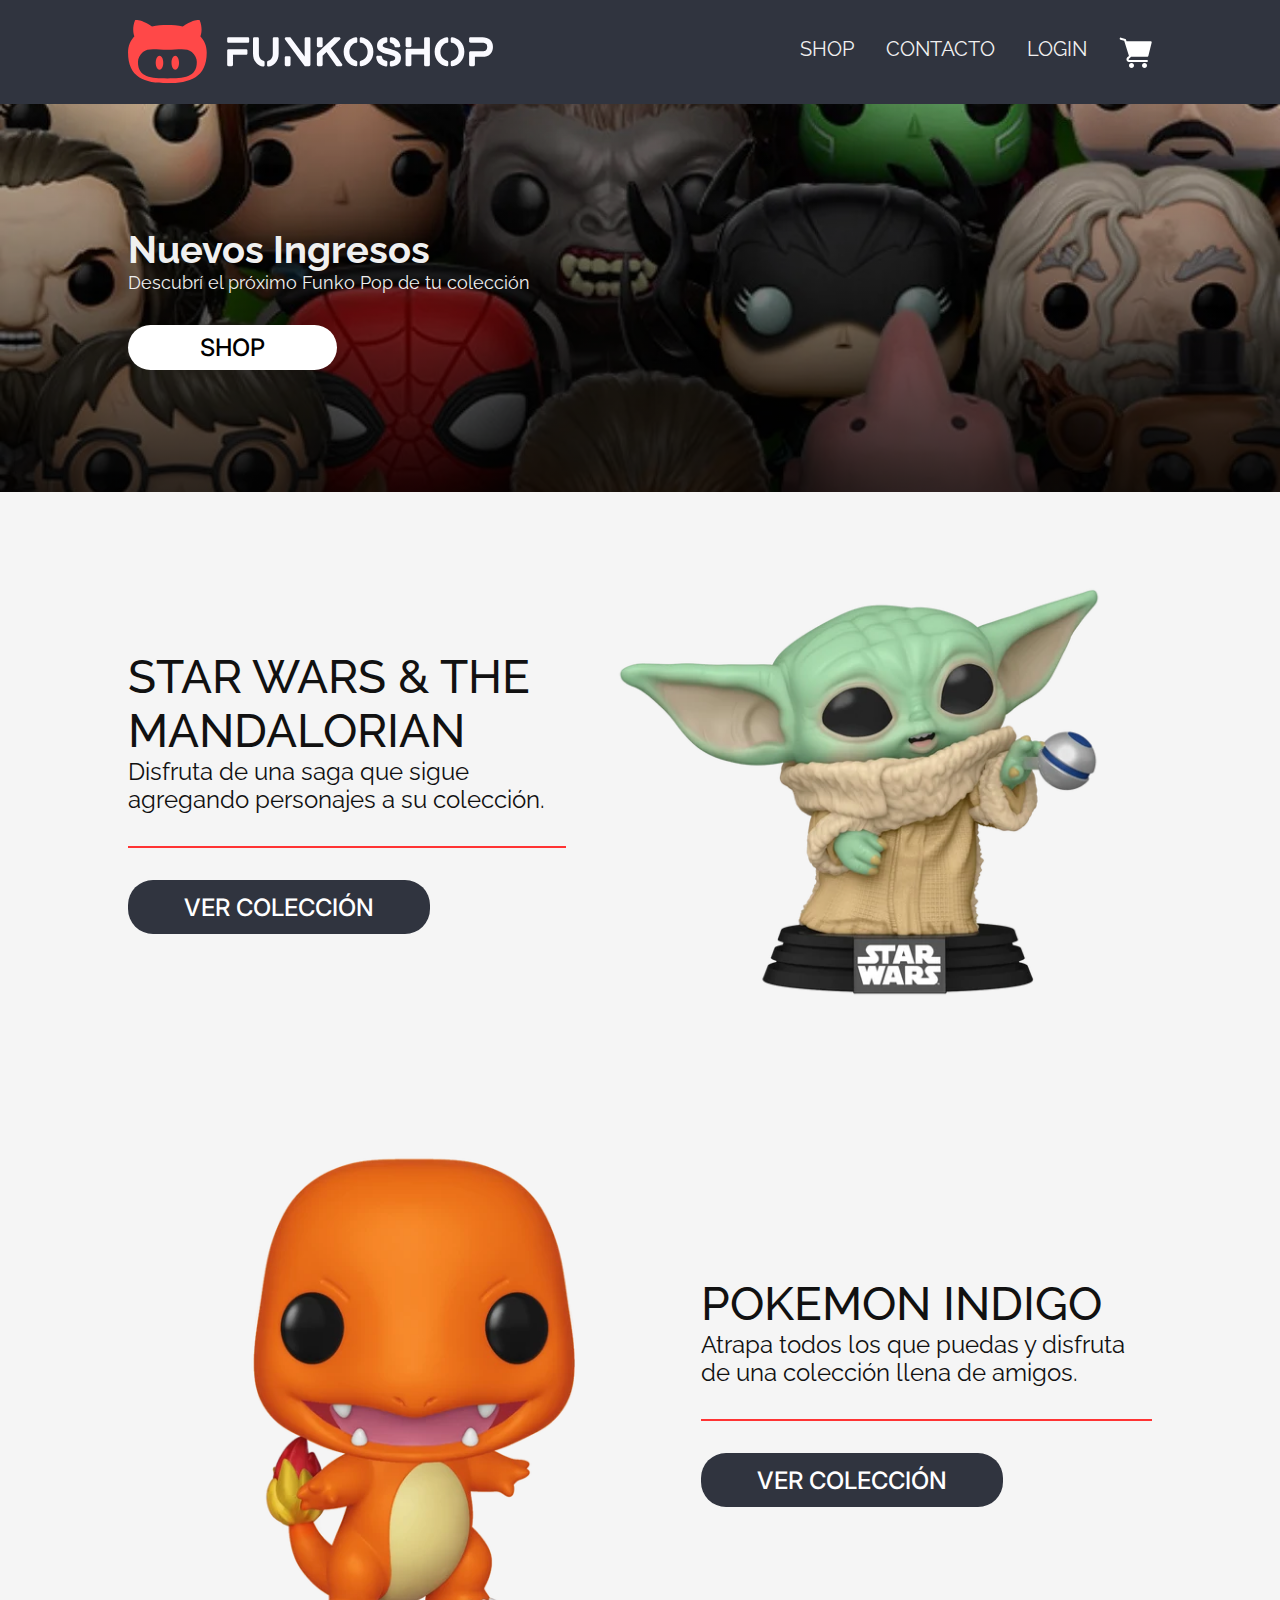
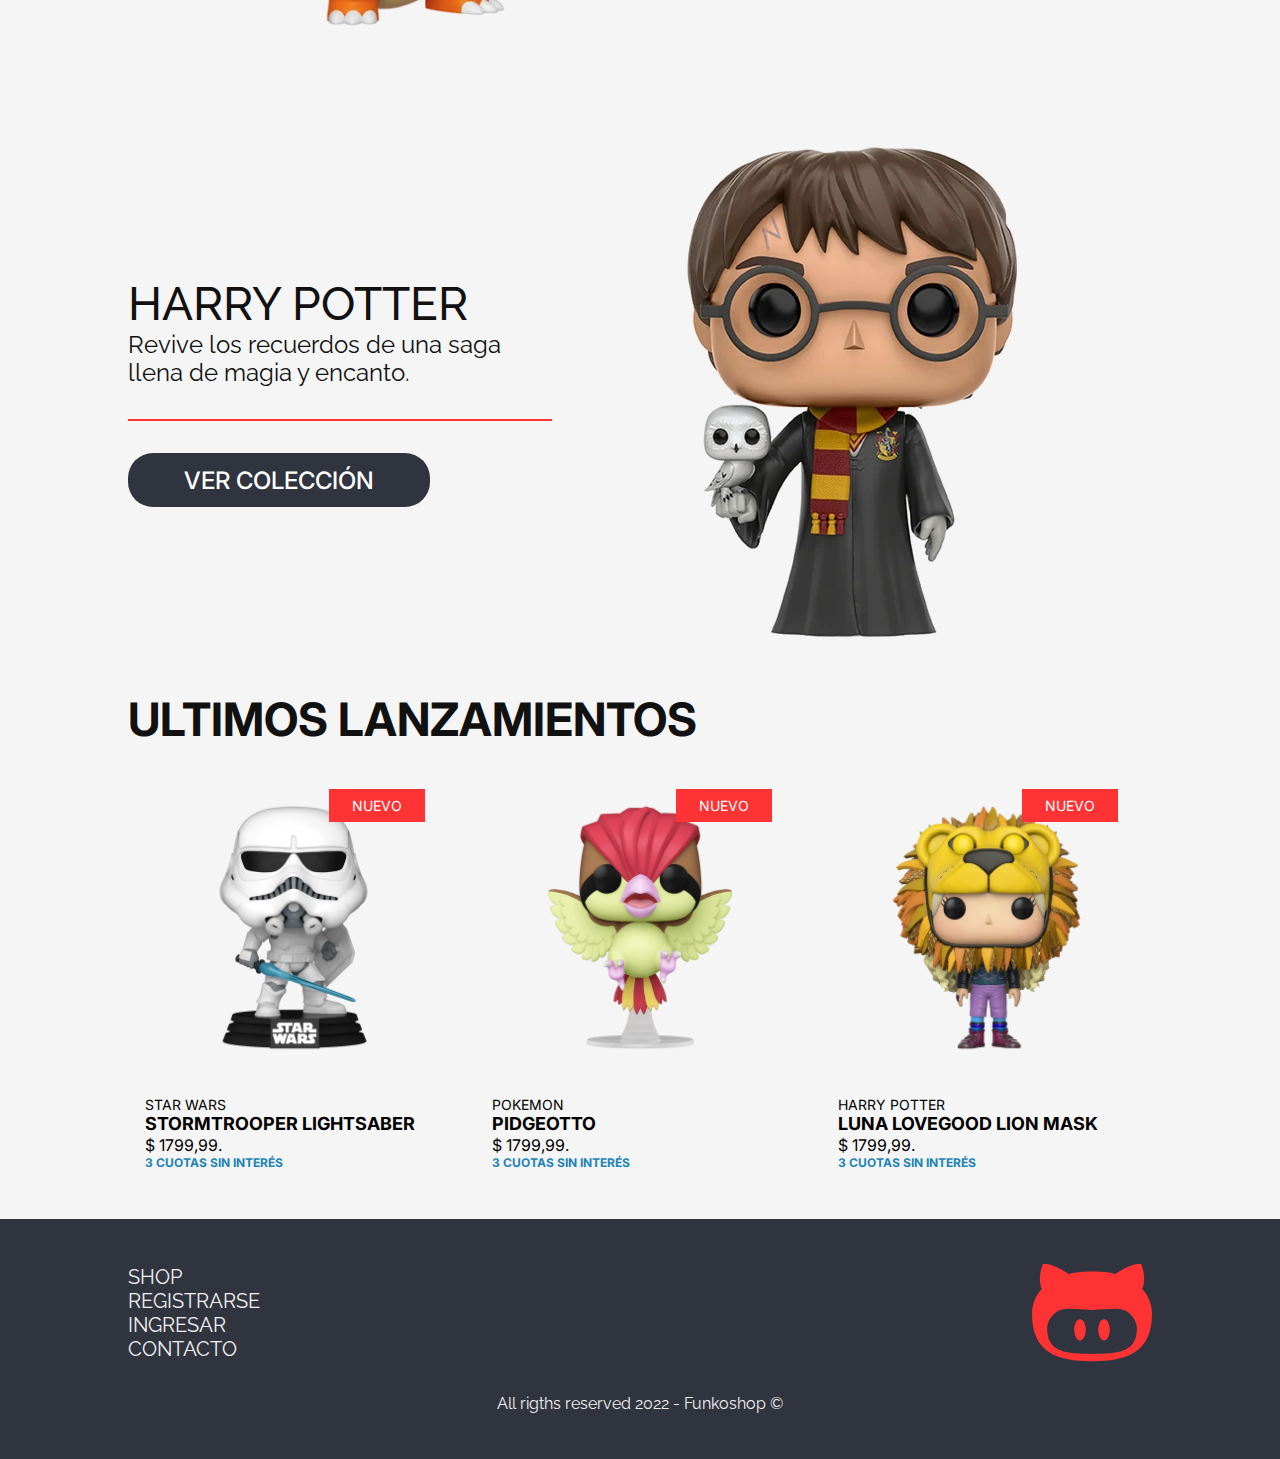
<file: funkoshop/index.html>
<!DOCTYPE html>
<html lang="es">

<head>
  <meta charset="UTF-8">
  <meta http-equiv="X-UA-Compatible" content="IE=edge">
  <meta name="viewport" content="width=device-width, initial-scale=1.0">
  <title>Home | Funkoshop</title>
  <link rel="stylesheet" href="css/index.css">
  <link rel="shortcut icon" href="img/branding/isotype.svg" type="image/x-icon">
</head>

<body>

  <header>

    <nav>
      <picture>
        <a href="">
          <img class="logo-horizontal" src="img/branding/logo_light_horizontal.svg" alt="logo horizontal">
        </a>
      </picture>

      <ul class="navegacion">
        <li>
          <a href="">SHOP</a>
        </li>
        <li>
          <a href="">CONTACTO</a>
        </li>
        <li>
          <a href="">LOGIN</a>
        </li>
        <li>
          <a href="">
            <img src="img/icons/cart-icon.svg" alt="">
          </a>
        </li>

      </ul>
    </nav>

  </header>

  <section class="banner">
    <article class="nuevos-ingresos">
      <h2>Nuevos Ingresos</h2>
      <p>Descubrí el próximo Funko Pop de tu colección</p>
      <a class="boton" href="">SHOP</a>
    </article>
  </section>

  <main>

    <section class="categorias">
      <article>
        <div class="categoria-texto">
          <h3>STAR WARS & THE MANDALORIAN</h3>
          <p> Disfruta de una saga que sigue agregando personajes a su colección.</p>
          <a class="boton" href="">VER COLECCIÓN</a>
        </div>
        <picture>
          <img src="img/star-wars/baby-yoda-1.webp" alt="figura Funko de Grou de la serie Madalorian">
        </picture>
      </article>

      <article>
        <div class="categoria-texto">
          <h3>POKEMON INDIGO</h3>
          <p>Atrapa todos los que puedas y disfruta de una colección llena de amigos.</p>
          <a class="boton" href="">VER COLECCIÓN</a>
        </div>
        <picture>
          <img src="img/pokemon/charmander-1.webp" alt="">
        </picture>
      </article>

      <article>
        <div class="categoria-texto">

          <h3>HARRY POTTER</h3>
          <p>Revive los recuerdos de una saga llena de magia y encanto.</p>
          <a class="boton" href="">VER COLECCIÓN</a>
        </div>
        <picture>
          <img src="img/harry-potter/harry-1.webp" alt="">
        </picture>
      </article>
    </section>

    <section class="ultimos-lanzamientos">
      <h2>ULTIMOS LANZAMIENTOS</h2>
      <ul class="contenedor-cards">
        <li>
          <article>
            <a href="">
              <figure class="card">
                <img src="img/star-wars/trooper-1.webp" alt="">
                <span class="nuevo">NUEVO</span>
                <figcaption>
                  <p class="coleccion">
                    STAR WARS
                  </p>
                  <h4 class="item">
                    STORMTROOPER LIGHTSABER
                  </h4>
                  <p class="precio">
                    $ 1799,99.
                  </p>
                  <p class="oferta">
                    3 CUOTAS SIN INTERÉS
                  </p>
                </figcaption>

              </figure>

            </a>
          </article>
        </li>
        <li>
          <article>
            <a href="">
              <figure class="card">

                <img src="img/pokemon/pidgeotto-1.webp" alt="">
                <span class="nuevo">NUEVO</span>
                <figcaption>
                  <p class="coleccion">
                    POKEMON
                  </p>
                  <h4 class="item">
                    PIDGEOTTO
                  </h4>
                  <p class="precio">
                    $ 1799,99.
                  </p>
                  <p class="oferta">
                    3 CUOTAS SIN INTERÉS
                  </p>
                </figcaption>

              </figure>
            </a>
          </article>
        </li>
        <li>
          <article>
            <a href="">
              <figure class="card">

                <img src="img/harry-potter/luna-1.webp" alt="">
                <span class="nuevo">NUEVO</span>
                <figcaption>
                  <p class="coleccion">
                    HARRY POTTER
                  </p>
                  <h4 class="item">
                    LUNA LOVEGOOD LION MASK
                  </h4>
                  <p class="precio">
                    $ 1799,99.
                  </p>
                  <p class="oferta">
                    3 CUOTAS SIN INTERÉS
                  </p>
                </figcaption>

              </figure>

            </a>
          </article>
        </li>
      </ul>
    </section>
  </main>

  <footer>
    <nav>
      <ul>
        <li>
          <a href="">SHOP</a>
        </li>
        <li>
          <a href="">REGISTRARSE</a>
        </li>
        <li>
          <a href="">INGRESAR</a>
        </li>
        <li>
          <a href="">CONTACTO</a>
        </li>
      </ul>
      <picture>
        <img src="img/branding/isotype.svg" alt="">
      </picture>
    </nav>

    <p class="rigths">All rigths reserved 2022 - Funkoshop &copy;</p>

  </footer>
</body>

</html>
</file>
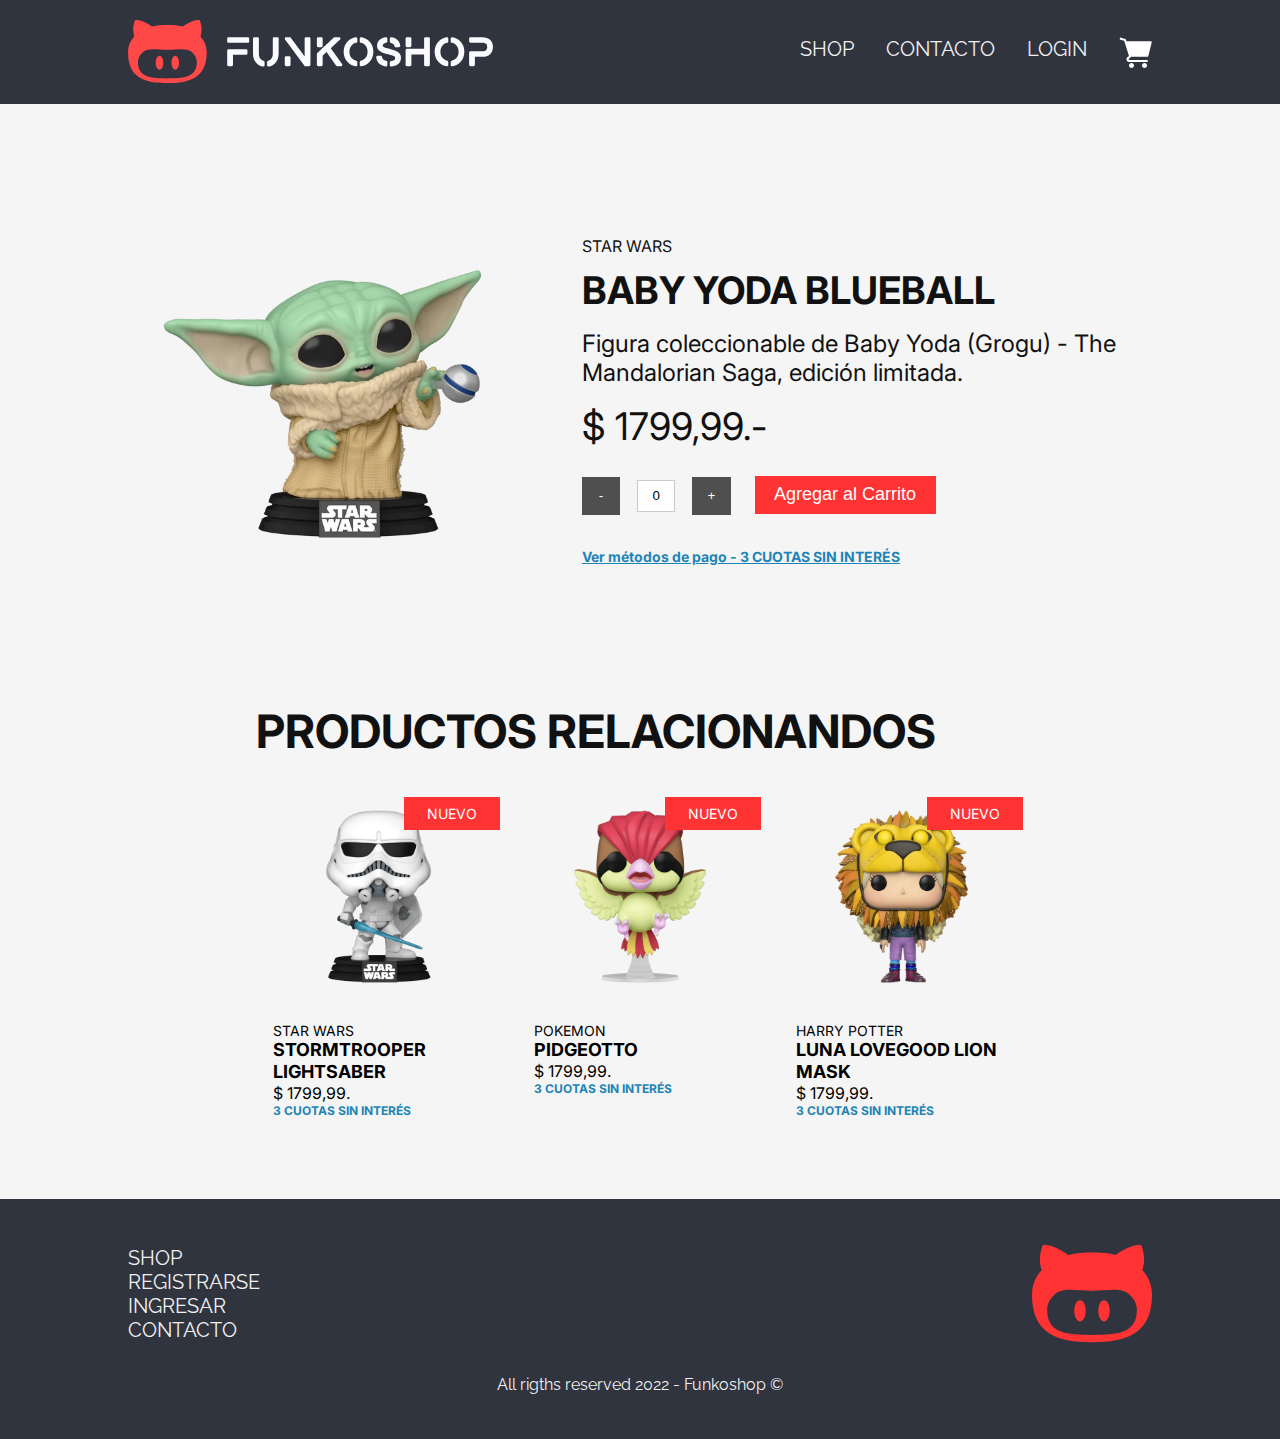
<file: funkoshop/item.html>
<!DOCTYPE html>
<html lang="en">

<head>
  <meta charset="UTF-8">
  <meta http-equiv="X-UA-Compatible" content="IE=edge">
  <meta name="viewport" content="width=device-width, initial-scale=1.0">
  <title>Item</title>
  <link rel="stylesheet" href="css/item.css">
</head>

<body>
  <header>

    <nav>
      <picture>
        <a href="">
          <img class="logo-horizontal" src="img/branding/logo_light_horizontal.svg" alt="logo horizontal">
        </a>
      </picture>

      <ul class="navegacion">
        <li>
          <a href="">SHOP</a>
        </li>
        <li>
          <a href="">CONTACTO</a>
        </li>
        <li>
          <a href="">LOGIN</a>
        </li>
        <li>
          <a href="">
            <img src="img/icons/cart-icon.svg" alt="">
          </a>
        </li>

      </ul>
    </nav>

  </header>
  <main>
    <section class="categorias">
      <article>
        <picture>
          <img src="img/star-wars/baby-yoda-1.webp" alt="figura Funko de Grou de la serie Madalorian">
        </picture>
        <div class="categoria-texto">
          <p class="coleccion">STAR WARS</p>
          <h3>BABY YODA BLUEBALL</h3>
          <p>Figura coleccionable de Baby Yoda (Grogu) - The Mandalorian Saga, edición limitada.</p>
          <p class="numero">$ 1799,99.-</p>
          <div class="importe">
            <button class="minPlus">-</button>
            <input type="text" class="input" value="0">
            <button class="minPlus">+</button>
            <button class="agregar">Agregar al Carrito</button>
          </div>
          <p class="oferta">
            Ver métodos de pago - 3 CUOTAS SIN INTERÉS
          </p>
        </div>
      </article>
    </section>
    <section class="productos-relacionados">
      <section class="productos-relacionados">
        <h2>PRODUCTOS RELACIONANDOS</h2>
        <ul class="contenedor-cards">
          <li>
            <article>
              <a href="">
                <figure class="card">
                  <img src="img/star-wars/trooper-1.webp" alt="">
                  <span class="nuevo">NUEVO</span>
                  <figcaption>
                    <p class="coleccion">
                      STAR WARS
                    </p>
                    <h4 class="item">
                      STORMTROOPER LIGHTSABER
                    </h4>
                    <p class="precio">
                      $ 1799,99.
                    </p>
                    <p class="oferta">
                      3 CUOTAS SIN INTERÉS
                    </p>
                  </figcaption>

                </figure>

              </a>
            </article>
          </li>
          <li>
            <article>
              <a href="">
                <figure class="card">

                  <img src="img/pokemon/pidgeotto-1.webp" alt="">
                  <span class="nuevo">NUEVO</span>
                  <figcaption>
                    <p class="coleccion">
                      POKEMON
                    </p>
                    <h4 class="item">
                      PIDGEOTTO
                    </h4>
                    <p class="precio">
                      $ 1799,99.
                    </p>
                    <p class="oferta">
                      3 CUOTAS SIN INTERÉS
                    </p>
                  </figcaption>

                </figure>
              </a>
            </article>
          </li>
          <li>
            <article>
              <a href="">
                <figure class="card">

                  <img src="img/harry-potter/luna-1.webp" alt="">
                  <span class="nuevo">NUEVO</span>
                  <figcaption>
                    <p class="coleccion">
                      HARRY POTTER
                    </p>
                    <h4 class="item">
                      LUNA LOVEGOOD LION MASK
                    </h4>
                    <p class="precio">
                      $ 1799,99.
                    </p>
                    <p class="oferta">
                      3 CUOTAS SIN INTERÉS
                    </p>
                  </figcaption>

                </figure>

              </a>
            </article>
          </li>
        </ul>
      </section>
  </main>
  <footer>
    <nav>
      <ul>
        <li>
          <a href="">SHOP</a>
        </li>
        <li>
          <a href="">REGISTRARSE</a>
        </li>
        <li>
          <a href="">INGRESAR</a>
        </li>
        <li>
          <a href="">CONTACTO</a>
        </li>
      </ul>
      <picture>
        <img src="img/branding/isotype.svg" alt="">
      </picture>
    </nav>

    <p class="rigths">All rigths reserved 2022 - Funkoshop &copy;</p>
  </footer>
</body>

</html>
</file>
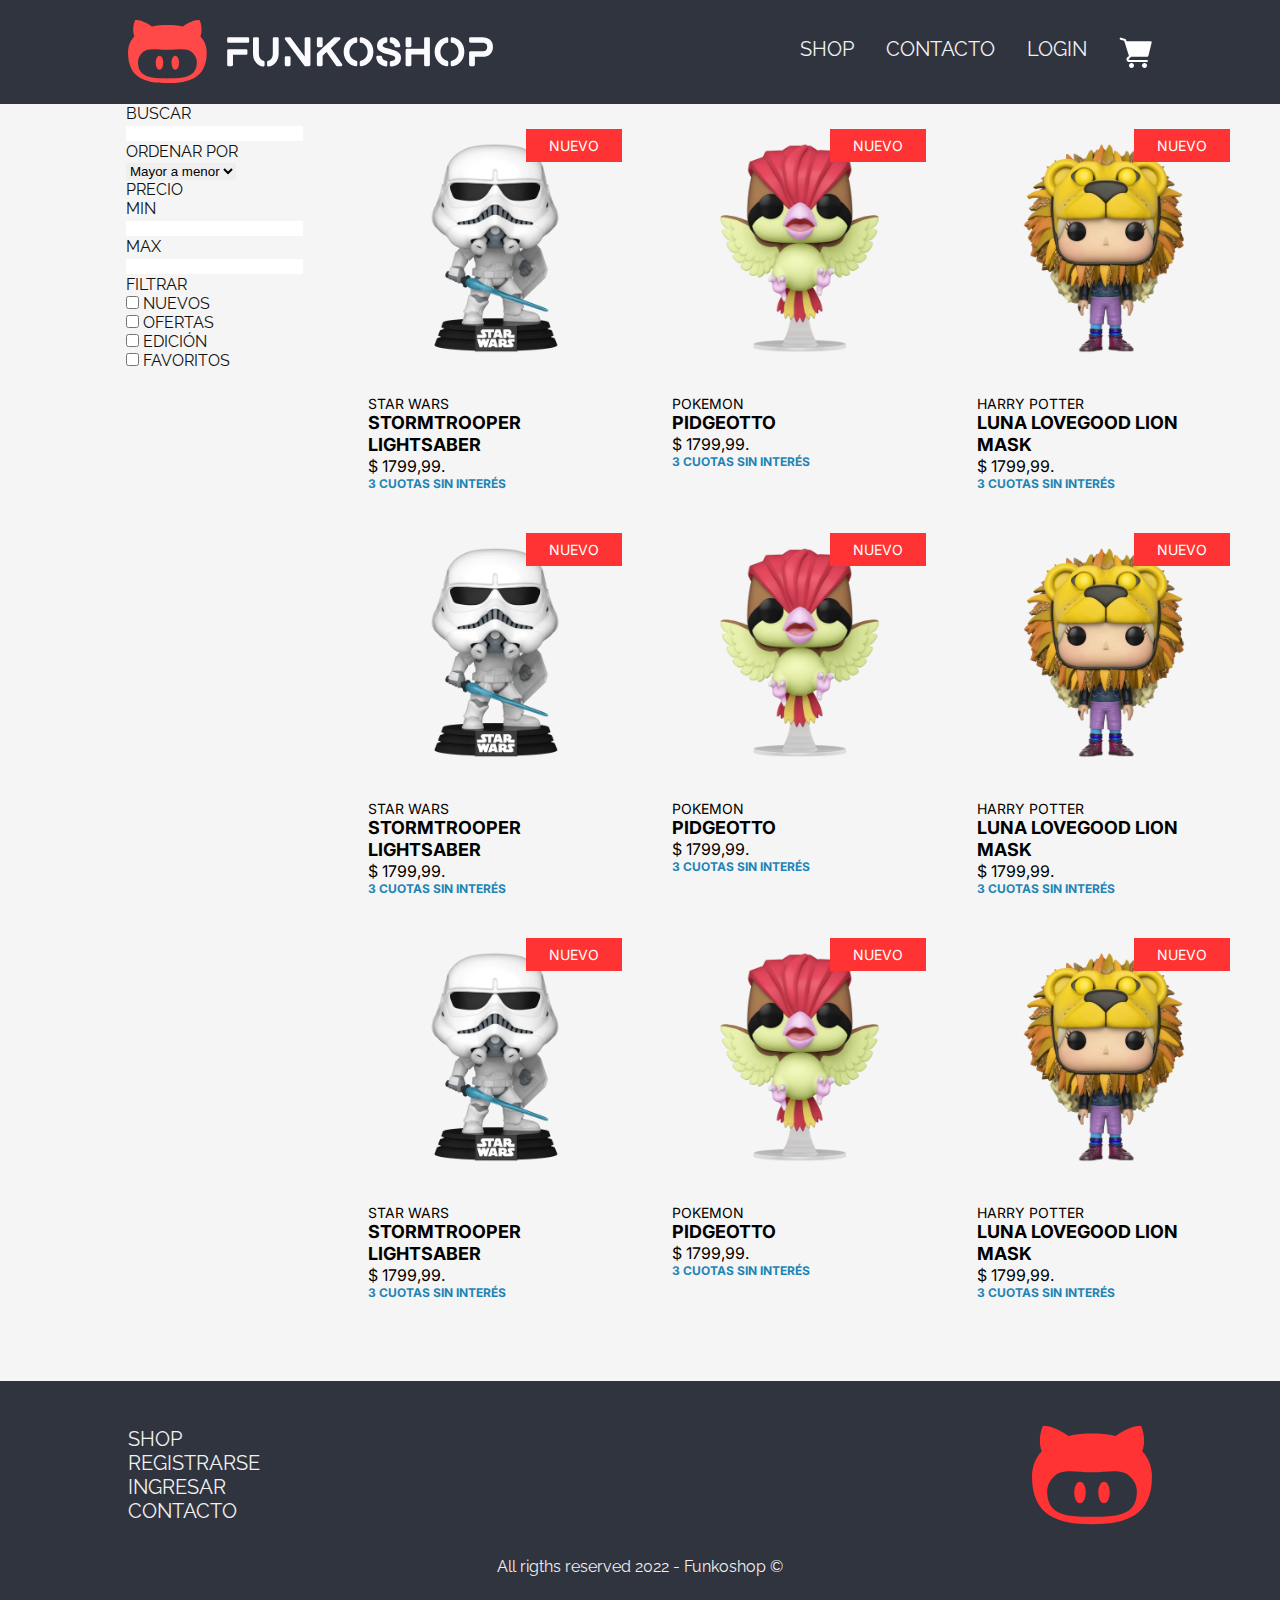
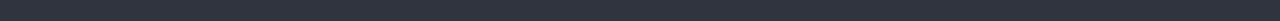
<file: funkoshop/shop.html>
<!DOCTYPE html>
<html lang="en">

<head>
  <meta charset="UTF-8">
  <meta http-equiv="X-UA-Compatible" content="IE=edge">
  <meta name="viewport" content="width=device-width, initial-scale=1.0">
  <title>Shop | Funkoshop</title>
  <link rel="stylesheet" href="css/shop.css">
</head>

<body>
  <header>

    <nav>
      <picture>
        <a href="">
          <img class="logo-horizontal" src="img/branding/logo_light_horizontal.svg" alt="logo horizontal">
        </a>
      </picture>

      <ul class="navegacion">
        <li>
          <a href="">SHOP</a>
        </li>
        <li>
          <a href="">CONTACTO</a>
        </li>
        <li>
          <a href="">LOGIN</a>
        </li>
        <li>
          <a href="">
            <img src="img/icons/cart-icon.svg" alt="">
          </a>
        </li>

      </ul>
    </nav>

  </header>
  <main class="main">
    <section class="buscador">
      <form action="">
        <div>
          <p>BUSCAR</p>
          <input type="text" name="producto">
        </div>
        <div>
          <p>ORDENAR POR</p>
          <select name="ORDEN" id="">
            <option value="Mayor a menor">Mayor a menor</option>
          </select>
        </div>
        <div>
          <p>PRECIO</p>
          <label for="Min">MIN</label>
          <input type="number" name="Min">
          <label for="Max">MAX</label>
          <input type="number" name="Max">
        </div>
        <div>
          <p>FILTRAR</p>
          <ul>
            <li>
              <input type="checkbox" name="NUEVOS" id="" value="Nuevos">
              <label for="NUEVOS">NUEVOS</label>
            </li>
            <li>
              <input type="checkbox" name="OFERTAS" id="" value="Ofertas">
              <label for="OFERTAS">OFERTAS</label>
            </li>
            <li>
              <input type="checkbox" name="EDICIÓN ESPECIAL" id="" value="Edicion especial">
              <label for="EDICIÓN ESPECIAL">EDICIÓN</label>
            </li>
            <li>
              <input type="checkbox" name="FAVORITOS" id="" value="Favoritos">
              <label for="FAVORITOS">FAVORITOS</label>
            </li>
          </ul>
        </div>
      </form>
    </section>
    <section class="productos-relacionados">
      <section class="productos-relacionados">
        <ul class="contenedor-cards">
          <li>
            <article>
              <a href="">
                <figure class="card">
                  <img src="img/star-wars/trooper-1.webp" alt="">
                  <span class="nuevo">NUEVO</span>
                  <figcaption>
                    <p class="coleccion">
                      STAR WARS
                    </p>
                    <h4 class="item">
                      STORMTROOPER LIGHTSABER
                    </h4>
                    <p class="precio">
                      $ 1799,99.
                    </p>
                    <p class="oferta">
                      3 CUOTAS SIN INTERÉS
                    </p>
                  </figcaption>

                </figure>

              </a>
            </article>
          </li>
          <li>
            <article>
              <a href="">
                <figure class="card">

                  <img src="img/pokemon/pidgeotto-1.webp" alt="">
                  <span class="nuevo">NUEVO</span>
                  <figcaption>
                    <p class="coleccion">
                      POKEMON
                    </p>
                    <h4 class="item">
                      PIDGEOTTO
                    </h4>
                    <p class="precio">
                      $ 1799,99.
                    </p>
                    <p class="oferta">
                      3 CUOTAS SIN INTERÉS
                    </p>
                  </figcaption>

                </figure>
              </a>
            </article>
          </li>
          <li>
            <article>
              <a href="">
                <figure class="card">

                  <img src="img/harry-potter/luna-1.webp" alt="">
                  <span class="nuevo">NUEVO</span>
                  <figcaption>
                    <p class="coleccion">
                      HARRY POTTER
                    </p>
                    <h4 class="item">
                      LUNA LOVEGOOD LION MASK
                    </h4>
                    <p class="precio">
                      $ 1799,99.
                    </p>
                    <p class="oferta">
                      3 CUOTAS SIN INTERÉS
                    </p>
                  </figcaption>

                </figure>

              </a>
            </article>
          </li>
        </ul>
        <ul class="contenedor-cards">
          <li>
            <article>
              <a href="">
                <figure class="card">
                  <img src="img/star-wars/trooper-1.webp" alt="">
                  <span class="nuevo">NUEVO</span>
                  <figcaption>
                    <p class="coleccion">
                      STAR WARS
                    </p>
                    <h4 class="item">
                      STORMTROOPER LIGHTSABER
                    </h4>
                    <p class="precio">
                      $ 1799,99.
                    </p>
                    <p class="oferta">
                      3 CUOTAS SIN INTERÉS
                    </p>
                  </figcaption>

                </figure>

              </a>
            </article>
          </li>
          <li>
            <article>
              <a href="">
                <figure class="card">

                  <img src="img/pokemon/pidgeotto-1.webp" alt="">
                  <span class="nuevo">NUEVO</span>
                  <figcaption>
                    <p class="coleccion">
                      POKEMON
                    </p>
                    <h4 class="item">
                      PIDGEOTTO
                    </h4>
                    <p class="precio">
                      $ 1799,99.
                    </p>
                    <p class="oferta">
                      3 CUOTAS SIN INTERÉS
                    </p>
                  </figcaption>

                </figure>
              </a>
            </article>
          </li>
          <li>
            <article>
              <a href="">
                <figure class="card">

                  <img src="img/harry-potter/luna-1.webp" alt="">
                  <span class="nuevo">NUEVO</span>
                  <figcaption>
                    <p class="coleccion">
                      HARRY POTTER
                    </p>
                    <h4 class="item">
                      LUNA LOVEGOOD LION MASK
                    </h4>
                    <p class="precio">
                      $ 1799,99.
                    </p>
                    <p class="oferta">
                      3 CUOTAS SIN INTERÉS
                    </p>
                  </figcaption>

                </figure>

              </a>
            </article>
          </li>
        </ul>
        <ul class="contenedor-cards">
          <li>
            <article>
              <a href="">
                <figure class="card">
                  <img src="img/star-wars/trooper-1.webp" alt="">
                  <span class="nuevo">NUEVO</span>
                  <figcaption>
                    <p class="coleccion">
                      STAR WARS
                    </p>
                    <h4 class="item">
                      STORMTROOPER LIGHTSABER
                    </h4>
                    <p class="precio">
                      $ 1799,99.
                    </p>
                    <p class="oferta">
                      3 CUOTAS SIN INTERÉS
                    </p>
                  </figcaption>

                </figure>

              </a>
            </article>
          </li>
          <li>
            <article>
              <a href="">
                <figure class="card">

                  <img src="img/pokemon/pidgeotto-1.webp" alt="">
                  <span class="nuevo">NUEVO</span>
                  <figcaption>
                    <p class="coleccion">
                      POKEMON
                    </p>
                    <h4 class="item">
                      PIDGEOTTO
                    </h4>
                    <p class="precio">
                      $ 1799,99.
                    </p>
                    <p class="oferta">
                      3 CUOTAS SIN INTERÉS
                    </p>
                  </figcaption>

                </figure>
              </a>
            </article>
          </li>
          <li>
            <article>
              <a href="">
                <figure class="card">

                  <img src="img/harry-potter/luna-1.webp" alt="">
                  <span class="nuevo">NUEVO</span>
                  <figcaption>
                    <p class="coleccion">
                      HARRY POTTER
                    </p>
                    <h4 class="item">
                      LUNA LOVEGOOD LION MASK
                    </h4>
                    <p class="precio">
                      $ 1799,99.
                    </p>
                    <p class="oferta">
                      3 CUOTAS SIN INTERÉS
                    </p>
                  </figcaption>

                </figure>

              </a>
            </article>
          </li>
        </ul>
      </section>
  </main>
  <footer>
    <nav>
      <ul>
        <li>
          <a href="">SHOP</a>
        </li>
        <li>
          <a href="">REGISTRARSE</a>
        </li>
        <li>
          <a href="">INGRESAR</a>
        </li>
        <li>
          <a href="">CONTACTO</a>
        </li>
      </ul>
      <picture>
        <img src="img/branding/isotype.svg" alt="">
      </picture>
    </nav>

    <p class="rigths">All rigths reserved 2022 - Funkoshop &copy;</p>
  </footer>
</body>

</html>
</file>
<file: funkoshop/css/index.css>
@import url("https://fonts.googleapis.com/css2?family=Inter:wght@100;300;400;500;600;700;900&family=Raleway:wght@100;300;400;500;600;700;900&display=swap");

/* Custom properties */
:root {
  --color-primario: #111111;
  --color-secundario: #f0f0f0;

  --color-enfasis: #ff3333;
  --color-celeste: #1d84b5;

  --color-fondo-oscuro: #30343f;
  --color-fondo-claro: #f5f5f5;
  --color-gris: #b9b9b9;
  --color-negro: #000;

  /* tipografia */
  --font-principal: "Raleway", sans-serif;
  --font-secundaria: "Inter", sans-serif;
}

* {
  margin: 0;
  padding: 0;
  border: 0;
  box-sizing: border-box;
}

/* reset de enlaces */
a {
  display: block;
  color: black;
  text-decoration: none;
}

/* ... excepto las que se encuentran en parrafos */
p a {
  display: inline;
}

/* quitamos los puntos de los li */
li {
  list-style-type: none;
}

img,
picture {
  max-width: 100%;
  width: 100%;
  display: block;
  object-fit: cover;
  object-position: center center;
}

header,
section,
footer {
  padding: 0 1rem;
}

html {
  scroll-behavior: smooth;
  /* anclas suaves */
}

body {
  min-height: 100vh;
  font-size: 100%;
  font-family: var(--font-principal);
  color: var(--color-primario);
  background-color: var(--color-fondo-claro);
}

.boton {
  font-family: var(--font-secundaria);
  font-size: 24px;
  border-radius: 25px;
}

nav a {
  color: var(--color-secundario);
}

nav a:hover {
  color: var(--color-enfasis);
  font-weight: 500;
}

/* header */
header {
  background-color: var(--color-fondo-oscuro);
  color: var(--color-secundario);
  font-size: 20px;
}

header nav {
  height: 144px;
  display: flex;
  flex-direction: column;
  justify-content: center;
  align-items: center;
  gap: 1rem;
}

header picture {
  width: 365px;
}

header .navegacion {
  display: flex;
  flex-direction: row;
  gap: 2rem;
  justify-content: center;
}

/* banner */
.banner {
  background-image: linear-gradient(rgba(0, 0, 0, 0.2), rgba(0, 0, 0, 0.8)),
    url('../img/funkos-banner.webp');
  /* le puse un gradiente oscuro al fondo para que el texto sea mas legible */
  background-repeat: no-repeat;
  background-position: center;
  background-size: cover;
  color: var(--color-secundario);
  height: 388px;
  display: flex;
  align-items: center;
}

.nuevos-ingresos {
  display: flex;
  flex-direction: column;
  align-items: flex-start;
}

.nuevos-ingresos h2 {
  font-size: 38px;
  font-weight: 700;
  line-height: 45px;
}

.nuevos-ingresos p {
  font-size: 18px;
  font-weight: 400;
  line-height: 21px;
}

.nuevos-ingresos .boton {
  margin-top: 2rem;
  padding: 0.5rem 4.5rem;
  background-color: white;
  font-weight: 500;
}

.nuevos-ingresos .boton:hover {
  background-color: var(--color-enfasis);
  color: var(--color-secundario);
}

/* categorias */
.categorias article {
  height: 600px;
  display: flex;
  align-items: center;
  justify-content: space-between;
}

.categoria-texto h3 {
  font-size: 46px;
  font-weight: 500;
  line-height: 54px;
  text-transform: uppercase;
}

.categoria-texto p {
  font-size: 24px;
  line-height: 28px;
  border-bottom: 2px solid var(--color-enfasis);
  padding-bottom: 2rem;
}

.categorias article a {
  display: inline-block;
  margin-top: 2rem;
  padding: 0.8rem 3.5rem;
  background-color: #30343f;
  font-weight: 500;
  line-height: 29px;
  color: white;
}

.categorias picture {
  max-width: 600px;
}

.categorias article:nth-child(2n) {
  flex-direction: row-reverse;
}

/* ultimos lanzamientos */
.ultimos-lanzamientos {
  font-family: var(--font-secundaria);
  padding-bottom: 2rem;
}

.ultimos-lanzamientos h2 {
  font-weight: 700;
  font-size: 46px;
  line-height: 54px;
  margin-bottom: 1rem;
}

.ultimos-lanzamientos .contenedor-cards {
  gap: 1rem;

  justify-content: center;
}

.ultimos-lanzamientos .card {
  display: block;
  border: 1px solid transparent;
  padding: 1rem;
  border-radius: 1rem;
}

.ultimos-lanzamientos .card:hover {
  /* border: 1px solid rgba(0, 0, 0, 0.1); */
  box-shadow: 2px 2px 10px rgba(0, 0, 0, 0.2);
}

.ultimos-lanzamientos .card .nuevo {
  display: inline-block;
  background-color: var(--color-enfasis);
  color: white;
  width: 96px;
  font-size: 14px;
  padding: 8px;
  text-align: center;
  vertical-align: middle;
  margin-top: -190%;
  margin-left: 70%;
}

.ultimos-lanzamientos .card .coleccion {
  font-size: 14px;
  line-height: 17px;
}

.ultimos-lanzamientos .card .item {
  font-size: 18px;
  font-weight: 700;
  line-height: 22px;
}

.ultimos-lanzamientos .card .precio {
  font-size: 16px;
  line-height: 20px;
}

.ultimos-lanzamientos .card .oferta {
  color: var(--color-celeste);
  font-size: 12px;
  font-weight: 700;
}

/* footer */
footer {
  background-color: var(--color-fondo-oscuro);
  color: var(--color-secundario);
  height: 240px;
  display: flex;
  flex-direction: column;
  justify-content: center;
  gap: 2rem;
}

footer nav {
  display: flex;
  justify-content: space-between;
  align-items: center;
  font-size: 20px;
}

footer picture {
  width: 120px;
}

footer .rigths {
  text-align: center;
}

@media (min-width: 678px) {
  .ultimos-lanzamientos .contenedor-cards {
    display: flex;
  }

  .ultimos-lanzamientos .card .nuevo {
    margin-left: 62%;
  }
}

@media (min-width: 1080px) {

  header,
  section,
  footer {
    padding: 0 8rem;
  }

  header nav {
    flex-direction: row;
    justify-content: space-between;
    height: 104px;
  }
}
</file>
<file: funkoshop/css/item.css>
@import url("https://fonts.googleapis.com/css2?family=Inter:wght@100;300;400;500;600;700;900&family=Raleway:wght@100;300;400;500;600;700;900&display=swap");

/* Custom properties */
:root {
  --color-primario: #111111;
  --color-secundario: #f0f0f0;

  --color-enfasis: #ff3333;
  --color-celeste: #1d84b5;

  --color-fondo-oscuro: #30343f;
  --color-fondo-claro: #f5f5f5;
  --color-gris: #b9b9b9;
  --color-negro: #000;

  /* tipografia */
  --font-principal: "Raleway", sans-serif;
  --font-secundaria: "Inter", sans-serif;
}

* {
  margin: 0;
  padding: 0;
  border: 0;
  box-sizing: border-box;
}

/* reset de enlaces */
a {
  display: block;
  color: black;
  text-decoration: none;
}

/* ... excepto las que se encuentran en parrafos */
p a {
  display: inline;
}

/* quitamos los puntos de los li */
li {
  list-style-type: none;
}
img,
picture {
  max-width: 100%;
  width: 100%;
  display: block;
  object-fit: cover;
  object-position: center center;
}
header,
section,
footer {
  padding: 0 1rem;
}

html {
  scroll-behavior: smooth; /* anclas suaves */
}

body {
  min-height: 100vh;
  font-size: 100%;
  font-family: var(--font-principal);
  color: var(--color-primario);
  background-color: var(--color-fondo-claro);
}
.boton {
  font-family: var(--font-secundaria);
  font-size: 24px;
  border-radius: 25px;
}
nav a {
  color: var(--color-secundario);
}
nav a:hover {
  color: var(--color-enfasis);
  font-weight: 500;
}

/* header */
header {
  background-color: var(--color-fondo-oscuro);
  color: var(--color-secundario);
  font-size: 20px;
}
header nav {
  height: 144px;
  display: flex;
  flex-direction: column;
  justify-content: center;
  align-items: center;
  gap: 1rem;
}
header picture {
  width: 365px;
}

header .navegacion {
  display: flex;
  flex-direction: row;
  gap: 2rem;
  justify-content: center;
}

/* banner */
.banner {
  background-image: linear-gradient(rgba(0, 0, 0, 0.2), rgba(0, 0, 0, 0.8)),
    url('../img/funkos-banner.webp');
  /* le puse un gradiente oscuro al fondo para que el texto sea mas legible */
  background-repeat: no-repeat;
  background-position: center;
  background-size: cover;
  color: var(--color-secundario);
  height: 388px;
  display: flex;
  align-items: center;
}
.nuevos-ingresos {
  display: flex;
  flex-direction: column;
  align-items: flex-start;
}
.nuevos-ingresos h2 {
  font-size: 38px;
  font-weight: 700;
  line-height: 45px;
}
.nuevos-ingresos p {
  font-size: 18px;
  font-weight: 400;
  line-height: 21px;
}
.nuevos-ingresos .boton {
  margin-top: 2rem;
  padding: 0.5rem 4.5rem;
  background-color: white;
  font-weight: 500;
}
.nuevos-ingresos .boton:hover {
  background-color: var(--color-enfasis);
  color: var(--color-secundario);
}
/* categorias */
.categorias article {
  height: 600px;
  display: flex;
  align-items: center;
  justify-content: center;
}
.categoria-texto {
  font-family: var(--font-secundaria);
  margin-left: 65px;
}
.categoria-texto h3 {
  font-size: 38px;
  font-weight: 700;
  line-height: 46px;
  text-transform: uppercase;
  margin: 11px 0px 15.81px 0px;
}

.categoria-texto p {
  font-size: 24px;
  line-height: 29.05px;
  width: 570.1px;
}
.categoria-texto .coleccion {
  font-size: 16px;
  line-height: 19.36px;
}
.categoria-texto .numero {
  font-size: 38px;
  font-weight: 400;
  line-height: 46px;
  margin: 15.81px 0px 26.88px 0px;
}
.categoria-texto .importe {
  margin-bottom: 26.88px;
}
.categoria-texto .importe .input {
  width: 38.35px;
  height: 32.49px;
  text-align: center;
  border: 0.5px solid #C9C9C9;
  margin: 0px 12.84px 0px 12.84px;
}
.categoria-texto .importe .minPlus {
  background-color:#4F4F4F;
  color:#FFFFFF;
  width: 38.35px;
  height: 38.35px;
}
.categoria-texto .importe .agregar {
  font-weight: 400;
  font-size: 18px;
  background-color:#FF3333;
  color:#FFFFFF;
  width: 181px;
  height: 37.91px;
  margin-left: 20px;
}
.categoria-texto .oferta {
  color: var(--color-celeste);
  font-size: 14px;
  font-weight: 700;
  text-decoration-line: underline;
}
.categorias article a {
  display: inline-block;
  margin-top: 2rem;
  padding: 0.8rem 3.5rem;
  background-color: #30343f;
  font-weight: 500;
  line-height: 29px;
  color: white;
}
.categorias picture {
  max-width: 600px;
}

.categorias article:nth-child(2n) {
  flex-direction: row-reverse;
}

/* productos relacionados */
.productos-relacionados {
  font-family: var(--font-secundaria);
  padding-bottom: 2rem;
}
.productos-relacionados h2 {
  font-weight: 700;
  font-size: 46px;
  line-height: 54px;
  margin-bottom: 1rem;
}
.productos-relacionados .contenedor-cards {
  gap: 1rem;

  justify-content: center;
}
.productos-relacionados .card {
  display: block;
  border: 1px solid transparent;
  padding: 1rem;
  border-radius: 1rem;
}

.productos-relacionados .card:hover {
  /* border: 1px solid rgba(0, 0, 0, 0.1); */
  box-shadow: 2px 2px 10px rgba(0, 0, 0, 0.2);
}

.productos-relacionados .card .nuevo {
  display: inline-block;
  background-color: var(--color-enfasis);
  color: white;
  width: 96px;
  font-size: 14px;
  padding: 8px;
  text-align: center;
  vertical-align: middle;
  margin-top: -190%;
  margin-left: 70%;
}

.productos-relacionados .card .coleccion {
  font-size: 14px;
  line-height: 17px;
}
.productos-relacionados .card .item {
  font-size: 18px;
  font-weight: 700;
  line-height: 22px;
}
.productos-relacionados .card .precio {
  font-size: 16px;
  line-height: 20px;
}
.productos-relacionados .card .oferta {
  color: var(--color-celeste);
  font-size: 12px;
  font-weight: 700;
}

/* footer */
footer {
  background-color: var(--color-fondo-oscuro);
  color: var(--color-secundario);
  height: 240px;
  display: flex;
  flex-direction: column;
  justify-content: center;
  gap: 2rem;
}
footer nav {
  display: flex;
  justify-content: space-between;
  align-items: center;
  font-size: 20px;
}
footer picture {
  width: 120px;
}
footer .rigths {
  text-align: center; 
}

@media (min-width: 678px) {
  .productos-relacionados .contenedor-cards {
    display: flex;
  }
  .productos-relacionados .card .nuevo {
    margin-left: 62%;
  }
}

@media (min-width: 1080px) {
  header,
  section,
  footer {
    padding: 0 8rem;
  }
  header nav {
    flex-direction: row;
    justify-content: space-between;
    height: 104px;
  }
}
</file>
<file: funkoshop/css/shop.css>
@import url("https://fonts.googleapis.com/css2?family=Inter:wght@100;300;400;500;600;700;900&family=Raleway:wght@100;300;400;500;600;700;900&display=swap");

/* Custom properties */
:root {
  --color-primario: #111111;
  --color-secundario: #f0f0f0;

  --color-enfasis: #ff3333;
  --color-celeste: #1d84b5;

  --color-fondo-oscuro: #30343f;
  --color-fondo-claro: #f5f5f5;
  --color-gris: #b9b9b9;
  --color-negro: #000;

  /* tipografia */
  --font-principal: "Raleway", sans-serif;
  --font-secundaria: "Inter", sans-serif;
}

* {
  margin: 0;
  padding: 0;
  border: 0;
  box-sizing: border-box;
}

/* reset de enlaces */
a {
  display: block;
  color: black;
  text-decoration: none;
}

/* ... excepto las que se encuentran en parrafos */
p a {
  display: inline;
}

/* quitamos los puntos de los li */
li {
  list-style-type: none;
}

img,
picture {
  max-width: 100%;
  width: 100%;
  display: block;
  object-fit: cover;
  object-position: center center;
}

header,
section,
footer {
  padding: 0 1rem;
}

html {
  scroll-behavior: smooth;
  /* anclas suaves */
}

body {
  min-height: 100vh;
  font-size: 100%;
  font-family: var(--font-principal);
  color: var(--color-primario);
  background-color: var(--color-fondo-claro);
}

.boton {
  font-family: var(--font-secundaria);
  font-size: 24px;
  border-radius: 25px;
}

nav a {
  color: var(--color-secundario);
}

nav a:hover {
  color: var(--color-enfasis);
  font-weight: 500;
}

/* header */
header {
  background-color: var(--color-fondo-oscuro);
  color: var(--color-secundario);
  font-size: 20px;
}

header nav {
  height: 144px;
  display: flex;
  flex-direction: column;
  justify-content: center;
  align-items: center;
  gap: 1rem;
}

header picture {
  width: 365px;
}

header .navegacion {
  display: flex;
  flex-direction: row;
  gap: 2rem;
  justify-content: center;
}

.main {
  display: inline-flex;
  margin-left: 110px;
}

/* categorias */
.buscador {
  width: 280px;
}

/* categorias */
.categorias article {
  height: 600px;
  display: flex;
  align-items: center;
  justify-content: center;
}

.categoria-texto {
  font-family: var(--font-secundaria);
  margin-left: 65px;
}

.categoria-texto h3 {
  font-size: 38px;
  font-weight: 700;
  line-height: 46px;
  text-transform: uppercase;
  margin: 11px 0px 15.81px 0px;
}

.categoria-texto p {
  font-size: 24px;
  line-height: 29.05px;
  width: 570.1px;
}

.categoria-texto .coleccion {
  font-size: 16px;
  line-height: 19.36px;
}

.categoria-texto .numero {
  font-size: 38px;
  font-weight: 400;
  line-height: 46px;
  margin: 15.81px 0px 26.88px 0px;
}

.categoria-texto .importe {
  margin-bottom: 26.88px;
}

.categoria-texto .importe .input {
  width: 38.35px;
  height: 32.49px;
  text-align: center;
  border: 0.5px solid #C9C9C9;
  margin: 0px 12.84px 0px 12.84px;
}

.categoria-texto .importe .minPlus {
  background-color: #4F4F4F;
  color: #FFFFFF;
  width: 38.35px;
  height: 38.35px;
}

.categoria-texto .importe .agregar {
  font-weight: 400;
  font-size: 18px;
  background-color: #FF3333;
  color: #FFFFFF;
  width: 181px;
  height: 37.91px;
  margin-left: 20px;
}

.categoria-texto .oferta {
  color: var(--color-celeste);
  font-size: 14px;
  font-weight: 700;
  text-decoration-line: underline;
}

.categorias article a {
  display: inline-block;
  margin-top: 2rem;
  padding: 0.8rem 3.5rem;
  background-color: #30343f;
  font-weight: 500;
  line-height: 29px;
  color: white;
}

.categorias picture {
  max-width: 600px;
}

.categorias article:nth-child(2n) {
  flex-direction: row-reverse;
}

/* productos relacionados */
.productos-relacionados {
  font-family: var(--font-secundaria);
  padding-bottom: 2rem;
}

.productos-relacionados h2 {
  font-weight: 700;
  font-size: 46px;
  line-height: 54px;
  margin-bottom: 1rem;
}

.productos-relacionados .contenedor-cards {
  gap: 1rem;
  justify-content: center;
}

.productos-relacionados .card {
  display: block;
  border: 1px solid transparent;
  padding: 1rem;
  border-radius: 1rem;
}

.productos-relacionados .card:hover {
  /* border: 1px solid rgba(0, 0, 0, 0.1); */
  box-shadow: 2px 2px 10px rgba(0, 0, 0, 0.2);
}

.productos-relacionados .card .nuevo {
  display: inline-block;
  background-color: var(--color-enfasis);
  color: white;
  width: 96px;
  font-size: 14px;
  padding: 8px;
  text-align: center;
  vertical-align: middle;
  margin-top: -190%;
  margin-left: 70%;
}

.productos-relacionados .card .coleccion {
  font-size: 14px;
  line-height: 17px;
}

.productos-relacionados .card .item {
  font-size: 18px;
  font-weight: 700;
  line-height: 22px;
}

.productos-relacionados .card .precio {
  font-size: 16px;
  line-height: 20px;
}

.productos-relacionados .card .oferta {
  color: var(--color-celeste);
  font-size: 12px;
  font-weight: 700;
}

/* footer */
footer {
  background-color: var(--color-fondo-oscuro);
  color: var(--color-secundario);
  height: 240px;
  display: flex;
  flex-direction: column;
  justify-content: center;
  gap: 2rem;
}

footer nav {
  display: flex;
  justify-content: space-between;
  align-items: center;
  font-size: 20px;
}

footer picture {
  width: 120px;
}

footer .rigths {
  text-align: center;
}

@media (min-width: 678px) {
  .productos-relacionados .contenedor-cards {
    display: flex;
  }

  .productos-relacionados .card .nuevo {
    margin-left: 62%;
  }
}

@media (min-width: 1080px) {

  header,
  footer {
    padding: 0 8rem;
  }

  header nav {
    flex-direction: row;
    justify-content: space-between;
    height: 104px;
  }
}
</file>
